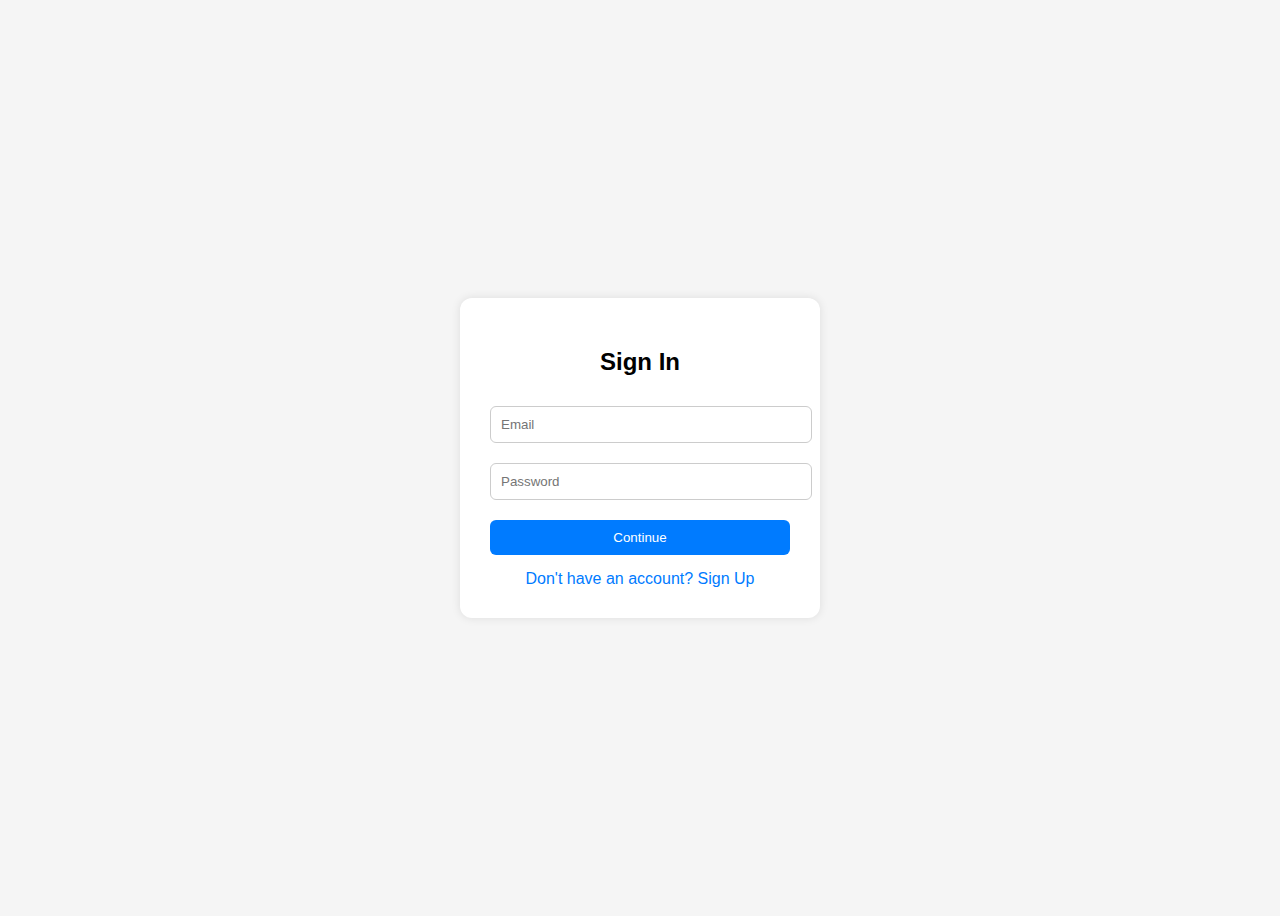
<file: admin.html>
<!DOCTYPE html>
<html lang="en">
<head>
  <meta charset="UTF-8" />
  <meta name="viewport" content="width=device-width, initial-scale=1.0"/>
  <title>BetIQ - Sign In / Sign Up</title>
  <style>
    body {
      font-family: 'Arial', sans-serif;
      background: #f5f5f5;
      display: flex;
      align-items: center;
      justify-content: center;
      height: 100vh;
    }
    .auth-box {
      background: white;
      padding: 30px;
      border-radius: 12px;
      box-shadow: 0 0 10px rgba(0,0,0,0.1);
      width: 300px;
    }
    h2 {
      text-align: center;
    }
    input {
      width: 100%;
      padding: 10px;
      margin: 10px 0;
      border-radius: 6px;
      border: 1px solid #ccc;
    }
    button {
      width: 100%;
      padding: 10px;
      border: none;
      background: #007bff;
      color: white;
      border-radius: 6px;
      cursor: pointer;
      margin-top: 10px;
    }
    .toggle {
      text-align: center;
      margin-top: 15px;
      cursor: pointer;
      color: #007bff;
    }
  </style>
</head>
<body>
  <div class="auth-box">
    <h2 id="formTitle">Sign In</h2>
    <input type="text" id="name" placeholder="Your Name" style="display: none;">
    <input type="email" id="email" placeholder="Email" />
    <input type="password" id="password" placeholder="Password" />
    <button onclick="submit()">Continue</button>
    <div class="toggle" onclick="toggleForm()">Don't have an account? Sign Up</div>
  </div>

  <script>
    let isSignUp = false;

    function toggleForm() {
      isSignUp = !isSignUp;
      document.getElementById("formTitle").innerText = isSignUp ? "Sign Up" : "Sign In";
      document.getElementById("name").style.display = isSignUp ? "block" : "none";
      document.querySelector(".toggle").innerText = isSignUp
        ? "Already have an account? Sign In"
        : "Don't have an account? Sign Up";
    }

    function submit() {
      const name = document.getElementById("name").value;
      const email = document.getElementById("email").value;
      const password = document.getElementById("password").value;

      if (!email || !password || (isSignUp && !name)) {
        alert("Please fill out all fields.");
        return;
      }

      const user = {
        name: isSignUp ? name : email.split('@')[0],
        email,
        role: email === "admin@betiq.com" ? "admin" : "user"
      };

      localStorage.setItem("betiqUser", JSON.stringify(user));
      alert(`${isSignUp ? "Account created" : "Signed in"} as ${user.name}`);
      window.location.href = "index.html"; // Redirect to dashboard
    }
  </script>
</body>
</html>
</file>
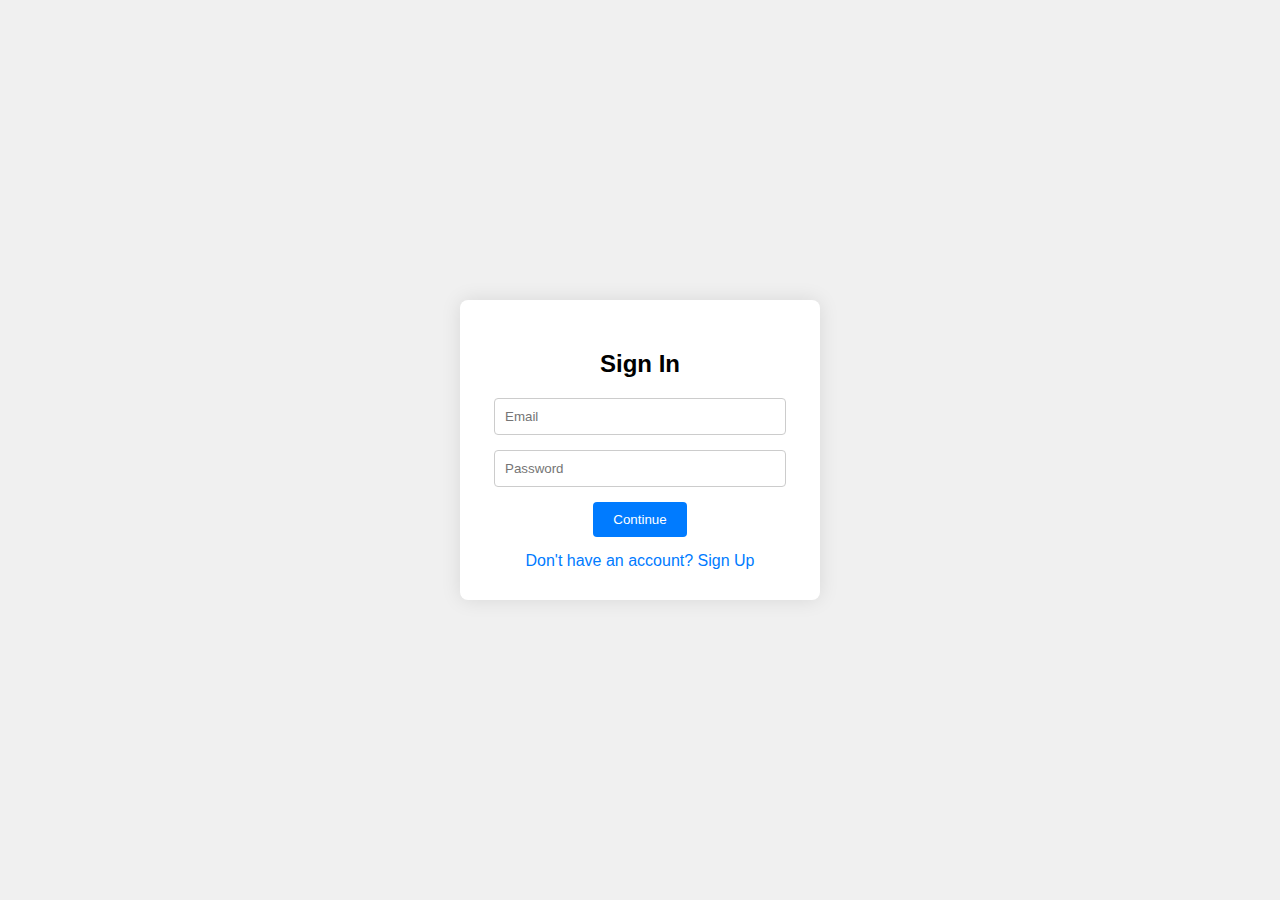
<file: auth.html>
<!DOCTYPE html>
<html lang="en">
<head>
  <meta charset="UTF-8">
  <meta name="viewport" content="width=device-width, initial-scale=1.0">
  <title>BetIQ - Sign In / Sign Up</title>
  <style>
    body {
      font-family: Arial, sans-serif;
      background: #f0f0f0;
      margin: 0;
      display: flex;
      justify-content: center;
      align-items: center;
      height: 100vh;
    }
    .auth-container {
      background: #fff;
      padding: 30px;
      border-radius: 8px;
      box-shadow: 0 0 20px rgba(0,0,0,0.1);
      width: 300px;
      text-align: center;
    }
    h2 {
      margin-bottom: 20px;
    }
    input {
      width: 90%;
      padding: 10px;
      margin-bottom: 15px;
      border: 1px solid #ccc;
      border-radius: 4px;
    }
    button {
      padding: 10px 20px;
      border: none;
      border-radius: 4px;
      background-color: #007bff;
      color: white;
      cursor: pointer;
    }
    .toggle-link {
      display: block;
      margin-top: 15px;
      color: #007bff;
      cursor: pointer;
    }
  </style>
</head>
<body>
  <div class="auth-container">
    <h2 id="form-title">Sign In</h2>
    <input type="text" id="name" placeholder="Full Name" style="display:none;">
    <input type="email" id="email" placeholder="Email">
    <input type="password" id="password" placeholder="Password">
    <button onclick="submitForm()">Continue</button>
    <span class="toggle-link" onclick="toggleForm()">Don't have an account? Sign Up</span>
  </div>

  <script>
    let isSignUp = false;

    function toggleForm() {
      isSignUp = !isSignUp;
      document.getElementById('form-title').innerText = isSignUp ? 'Sign Up' : 'Sign In';
      document.getElementById('name').style.display = isSignUp ? 'block' : 'none';
      document.querySelector('.toggle-link').innerText = isSignUp ? 'Already have an account? Sign In' : "Don't have an account? Sign Up";
    }

    function submitForm() {
      const name = document.getElementById('name').value;
      const email = document.getElementById('email').value;
      const password = document.getElementById('password').value;
      if (isSignUp && (!name || !email || !password)) {
        alert('Please fill in all fields.');
        return;
      } else if (!isSignUp && (!email || !password)) {
        alert('Please fill in all fields.');
        return;
      }
      alert(isSignUp ? `Account created for ${name}` : `Signed in as ${email}`);
    }
  </script>
</body>
</html>
</file>
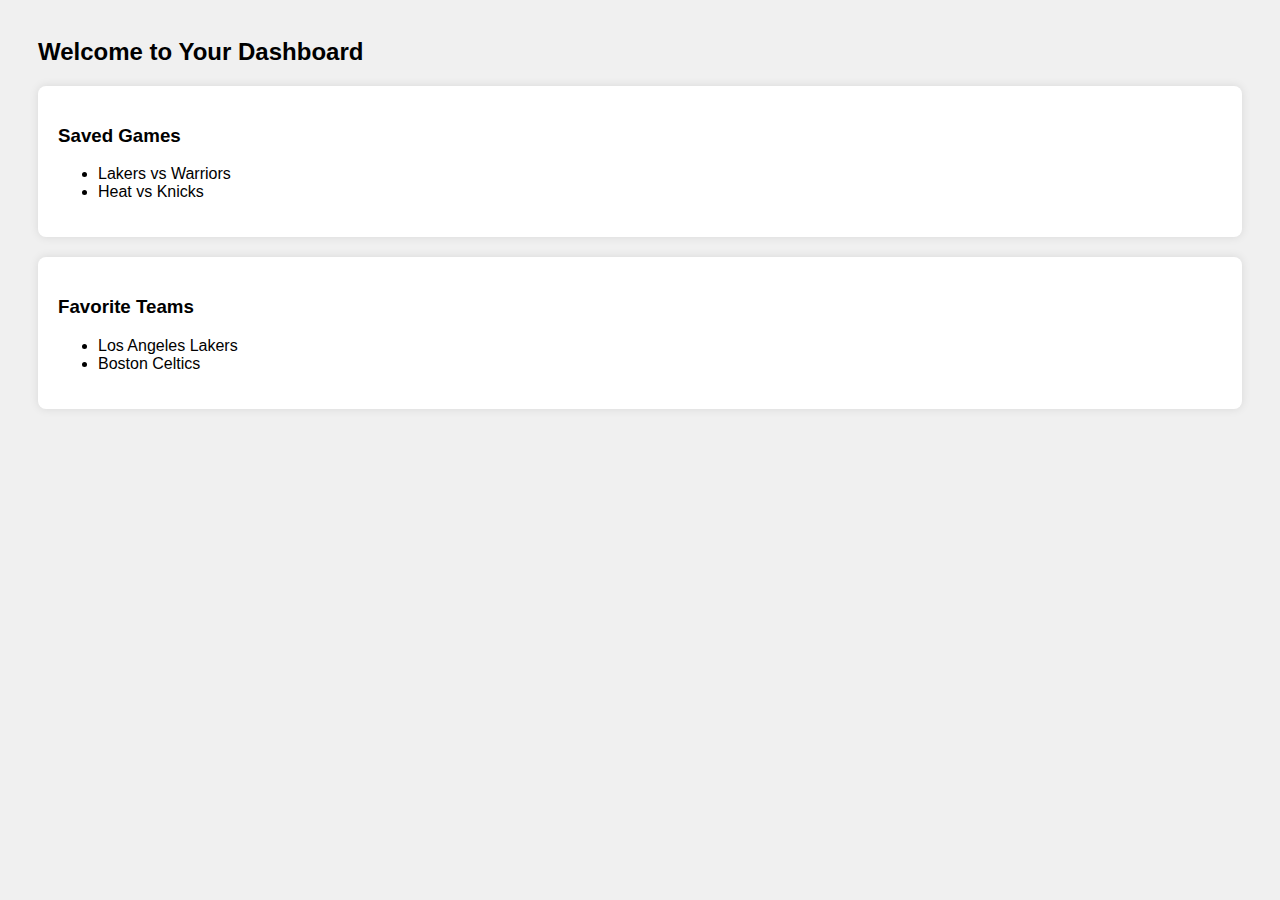
<file: dashboard.html>
<!DOCTYPE html>
<html lang="en">
<head>
  <meta charset="UTF-8">
  <meta name="viewport" content="width=device-width, initial-scale=1.0">
  <title>BetIQ - Dashboard</title>
  <style>
    body {
      font-family: Arial, sans-serif;
      padding: 30px;
      background: #f0f0f0;
    }
    .card {
      background: #fff;
      border-radius: 8px;
      padding: 20px;
      margin-bottom: 20px;
      box-shadow: 0 0 10px rgba(0,0,0,0.1);
    }
    h2 {
      margin-top: 0;
    }
  </style>
</head>
<body>
  <h2>Welcome to Your Dashboard</h2>
  <div class="card">
    <h3>Saved Games</h3>
    <ul>
      <li>Lakers vs Warriors</li>
      <li>Heat vs Knicks</li>
    </ul>
  </div>
  <div class="card">
    <h3>Favorite Teams</h3>
    <ul>
      <li>Los Angeles Lakers</li>
      <li>Boston Celtics</li>
    </ul>
  </div>
</body>
</html>
</file>
